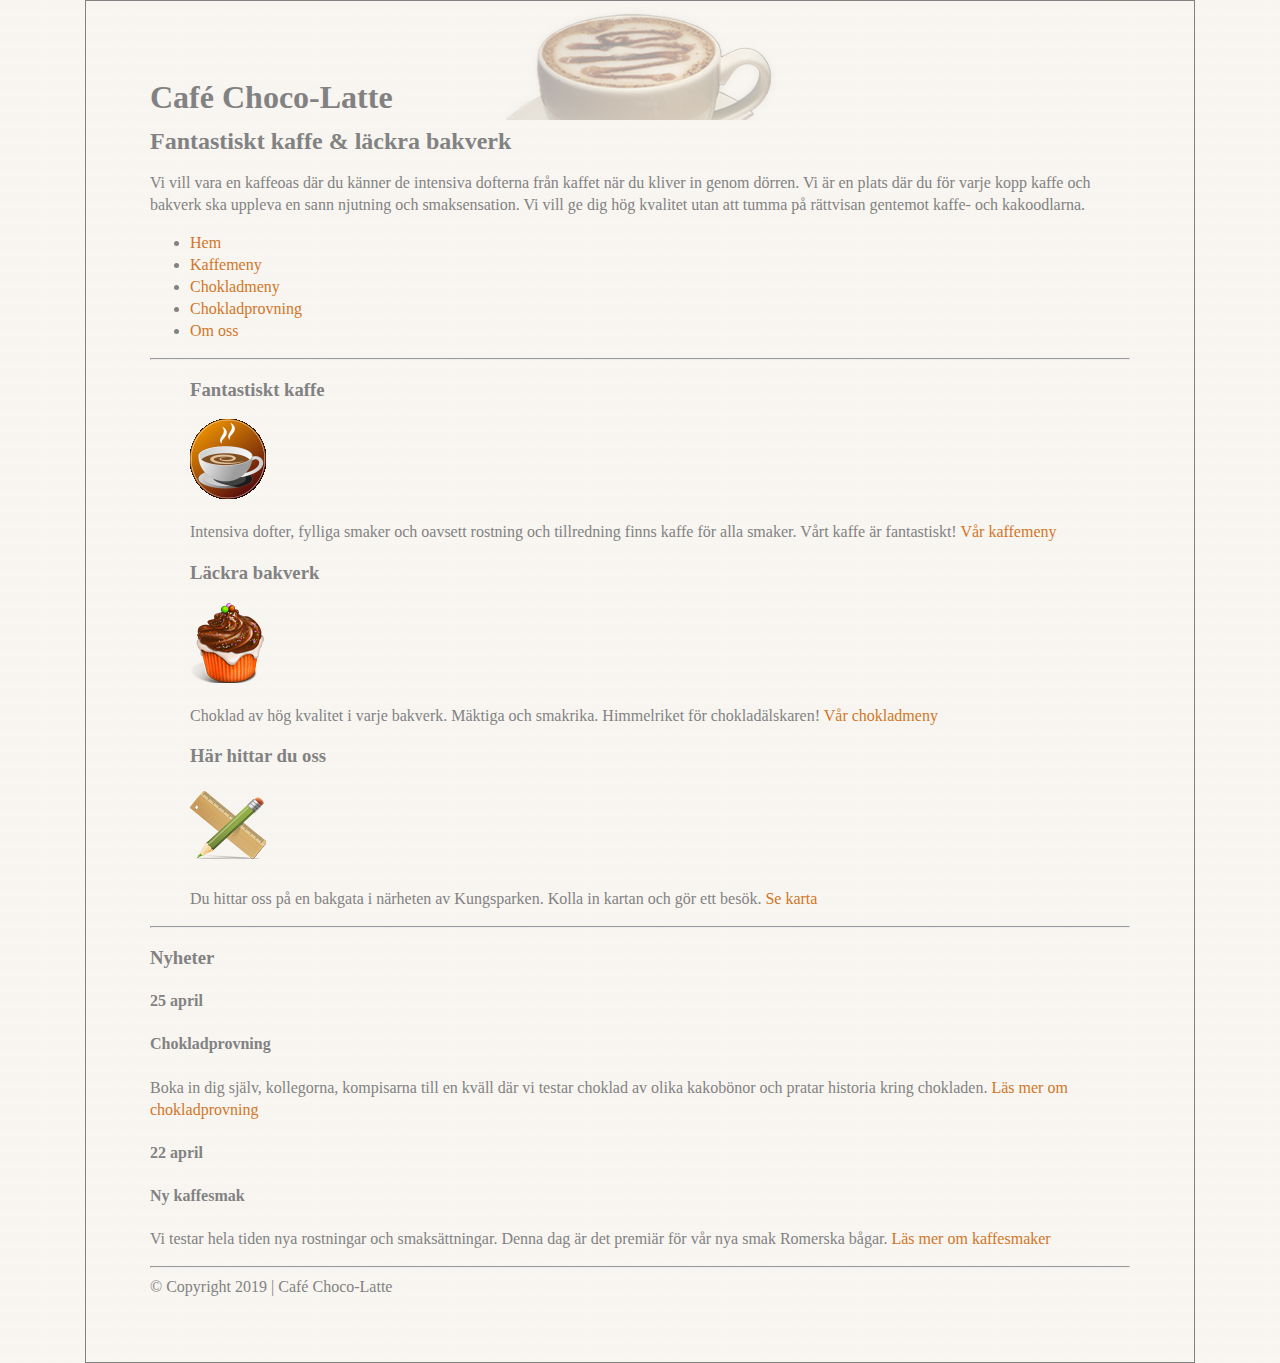
<file: Uppgift1/Café Choco-Latte/index.html>
<!DOCTYPE html>
<html lang="sv">

<head>
  <meta charset="utf-8">
  <title>Café Choco-Latte</title>
  <link rel="stylesheet" href="Style/style.css">
</head>

<body>
  <header>
    <h1>Café Choco-Latte</h1>
    <h2>Fantastiskt kaffe & läckra bakverk</h2>
    <p>Vi vill vara en kaffeoas där du känner de intensiva dofterna från kaffet när du kliver in genom dörren.
      Vi är en plats där du för varje kopp kaffe och bakverk ska uppleva en sann njutning och smaksensation.
      Vi vill ge dig hög kvalitet utan att tumma på rättvisan gentemot kaffe- och kakoodlarna.
    </p>
    <nav>
      <ul>
        <li><a href="#">Hem</a></li>
        <li><a href="#">Kaffemeny</a></li>
        <li><a href="#">Chokladmeny</a></li>
        <li><a href="./chokladprovning.html">Chokladprovning</a></li>
        <li><a href="#">Om oss</a></li>
      </ul>
    </nav>
    <hr>
  </header>

  <main>
    <!--Figure för att få till indenteringen i designspecifikationen. Section för att separera nyheter och
    de länkande artiklarna (ex. fantastiskt kaffe). Articles inuti section eftersom artiklarna egentligen kan stå på egen hand.
    De är inte direkt beroende av varandra.-->
    <figure>
      <section>
        <article>
          <h3>Fantastiskt kaffe</h3>
          <img src="Images/cols-img.png" alt="Rykande kaffe">
          <p>Intensiva dofter, fylliga smaker och oavsett rostning och tillredning finns kaffe för alla smaker.
            Vårt kaffe är fantastiskt! <a href="#">Vår kaffemeny</a>
          </p>
        </article>

        <article>
          <h3>Läckra bakverk</h3>
          <img src="Images/cols-img2.png" alt="Cupcake">
          <p>Choklad av hög kvalitet i varje bakverk. Mäktiga och smakrika. Himmelriket för chokladälskaren!
            <a href="#">Vår chokladmeny</a>
          </p>
        </article>

        <article>
          <h3>Här hittar du oss</h3>
          <img src="Images/cols-img3.png" alt="Penna och linjal">
          <p>Du hittar oss på en bakgata i närheten av Kungsparken. Kolla in kartan och gör ett besök.
            <a href="#">Se karta</a>
          </p>
        </article>
      </section>
    </figure>
    <hr>

    <!-- Section delar delar sidan här. I section finns flera artiklar
    eftersom dessa inte beror av varandra. Det går att ha varje artikel på egen hand.-->
    <section>
      <h3>Nyheter</h3>

      <article>
        <h4>25 april</h4>
        <h4>Chokladprovning</h4>
        <p>Boka in dig själv, kollegorna,
          kompisarna till en kväll där vi testar choklad av olika kakobönor och pratar historia kring chokladen.
          <a href="./chokladprovning.html">Läs mer om chokladprovning</a>
        </p>
      </article>

      <article>
        <h4>22 april</h4>
        <h4>Ny kaffesmak</h4>
        <p>Vi testar hela tiden nya rostningar och smaksättningar. Denna dag är det premiär för vår nya smak Romerska bågar.
          <a href="#">Läs mer om kaffesmaker</a>
        </p>
      </article>
    </section>
  </main>

  <footer>
    <hr>
    © Copyright 2019 | Café Choco-Latte
  </footer>
</body>

</html>
</file>
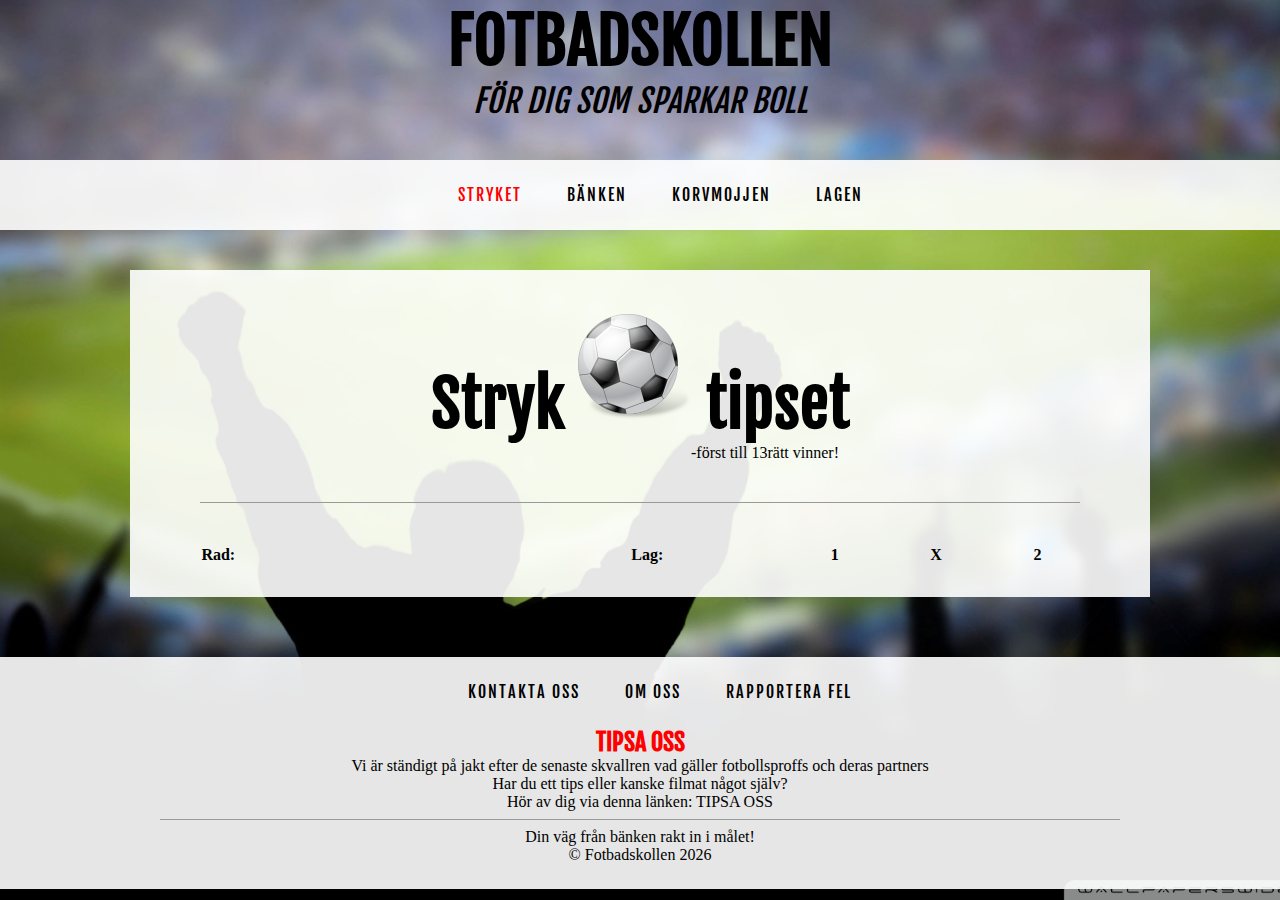
<file: Uppgift3/Stryktipset/index.html>
<!DOCTYPE html>

<html>

<head>
	<title>JS - Examination</title>
	<meta charset="utf-8" />
	<script src="./assets/js/index.js" type="module"></script>
	<link rel="stylesheet" href="assets/css/index.css" />
	<link rel="shortcut icon" href="assets/img/fotboll.png" type="image/png">
</head>

<body>
	<!-- Mall för "checkmarks"
		<span class="checkmark">
			<div class="stem"></div>
			<div class="kick"></div>
		</span> 
		-->

	<header>
		<h1>FOTBADSKOLLEN</h1>
		<p class="smallLogo">FÖR DIG SOM SPARKAR BOLL</p>
	</header>

	<nav>
		<ul>
			<li id="active"><a href="#">stryket</a></li>
			<li><a href="#">bänken</a></li>
			<li><a href="#">korvmojjen</a></li>
			<li><a href="#">lagen</a></li>
		</ul>
	</nav>


	<main>
		<h1>Stryk<img id="fotball" src="assets/img/fotboll.png"> tipset</h1>
		<p>-först till 13rätt vinner!</p>
		<hr />

		<table id="table">
			<tr>
				<th>Rad:</th>
				<th>Lag:</th>
				<th>1</th>
				<th>X</th>
				<th>2</th>
			</tr>
		</table>
	</main>

	<footer class="text-center">
		<nav>
			<ul>
				<li><a href="#">Kontakta oss</a></li>
				<li><a href="#">Om oss</a></li>
				<li><a href="#">Rapportera fel</a></li>
			</ul>
		</nav>
		<h2>TIPSA OSS</h2>
		<p>
			Vi är ständigt på jakt efter de senaste skvallren vad gäller fotbollsproffs och deras partners <br />
			Har du ett tips eller kanske filmat något själv? <br />
			Hör av dig via denna länken: <a href="#"> TIPSA OSS</a>
		</p>
		<hr />
		<p>
			Din väg från bänken rakt in i målet!<br>
			&copy; Fotbadskollen
			<script type="text/javascript">
				document.write(new Date().getFullYear());
			</script>
		<p>
	</footer>
</body>

</html>
</file>
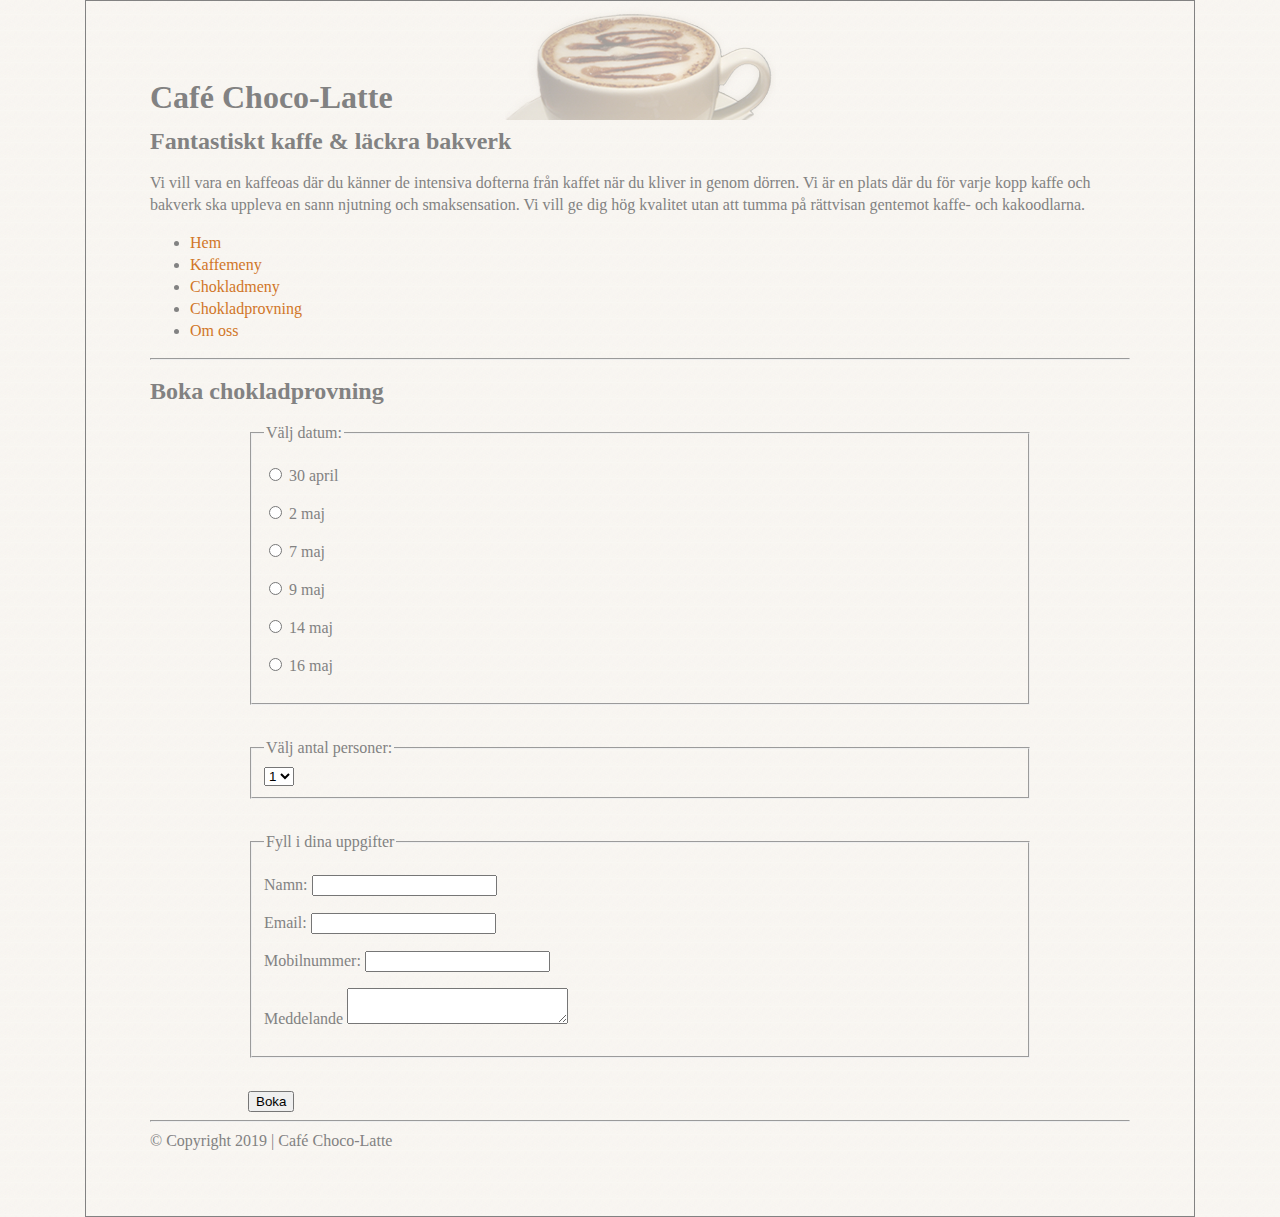
<file: Uppgift1/Café Choco-Latte/bokning.html>
<!DOCTYPE html>
<html lang="sv">

<head>
  <meta charset="utf-8">
  <title>Café Choco-Latte</title>
  <link rel="stylesheet" href="Style/style.css">
</head>

<body>
  <header>
    <h1>Café Choco-Latte</h1>
    <h2>Fantastiskt kaffe & läckra bakverk</h2>
    <p>Vi vill vara en kaffeoas där du känner de intensiva dofterna från kaffet när du kliver in genom dörren.
      Vi är en plats där du för varje kopp kaffe och bakverk ska uppleva en sann njutning och smaksensation.
      Vi vill ge dig hög kvalitet utan att tumma på rättvisan gentemot kaffe- och kakoodlarna.
    </p>
    <nav>
      <ul>
        <li><a href="./index.html">Hem</a></li>
        <li><a href="#">Kaffemeny</a></li>
        <li><a href="#">Chokladmeny</a></li>
        <li><a href="#">Chokladprovning</a></li>
        <li><a href="#">Om oss</a></li>
      </ul>
    </nav>
    <hr>
  </header>

  <main>
    <h2>Boka chokladprovning</h2>

    <form action="index.html" method="post">
      <fieldset>
        <legend>Välj datum:</legend>
        <p>
          <input type="radio" name="date" value="30 april" id="30">
          <label for="30">30 april</label>
        </p>

        <p>
          <input type="radio" name="date" value="2 maj" id="2">
          <label for="2">2 maj</label>
        </p>

        <p>
          <input type="radio" name="date" value="7 maj" id="7">
          <label for="7">7 maj</label>
        </p>

        <p>
          <input type="radio" name="date" value="9 maj" id="9">
          <label for="9">9 maj</label>
        </p>

        <p>
          <input type="radio" name="date" value="14 maj" id="14">
          <label for="14">14 maj</label>
        </p>

        <p>
          <input type="radio" name="date" value="16 maj" id="16">
          <label for="16">16 maj</label>
        </p>
      </fieldset>

      <fieldset>
        <legend>Välj antal personer:</legend>
        <select name="people">
          <option value="one">1</option>
          <option value="two">2</option>
          <option value="three">3</option>
          <option value="four">4</option>
        </select>
      </fieldset>

      <fieldset>
        <legend>Fyll i dina uppgifter</legend>

        <p>
          <label for="Name">Namn:</label>
          <input type="text" name="name" id="Name">
        </p>

        <p>
          <label for="Email">Email:</label>
          <input type="email" name="email" id="Email">
        </p>

        <p>
          <label for="Tfn">Mobilnummer:</label>
          <input type="number" name="tfn" id="Tfn">
        </p>

        <p>
          <label for="Meddelande">Meddelande</label>
          <textarea name="textArea" rows="2" cols="25" id="Meddelande"></textarea>
        </p>
      </fieldset>

      <input type="submit" value="Boka">
    </form>
  </main>

  <footer>
    <hr>
    © Copyright 2019 | Café Choco-Latte
  </footer>
</body>
</file>
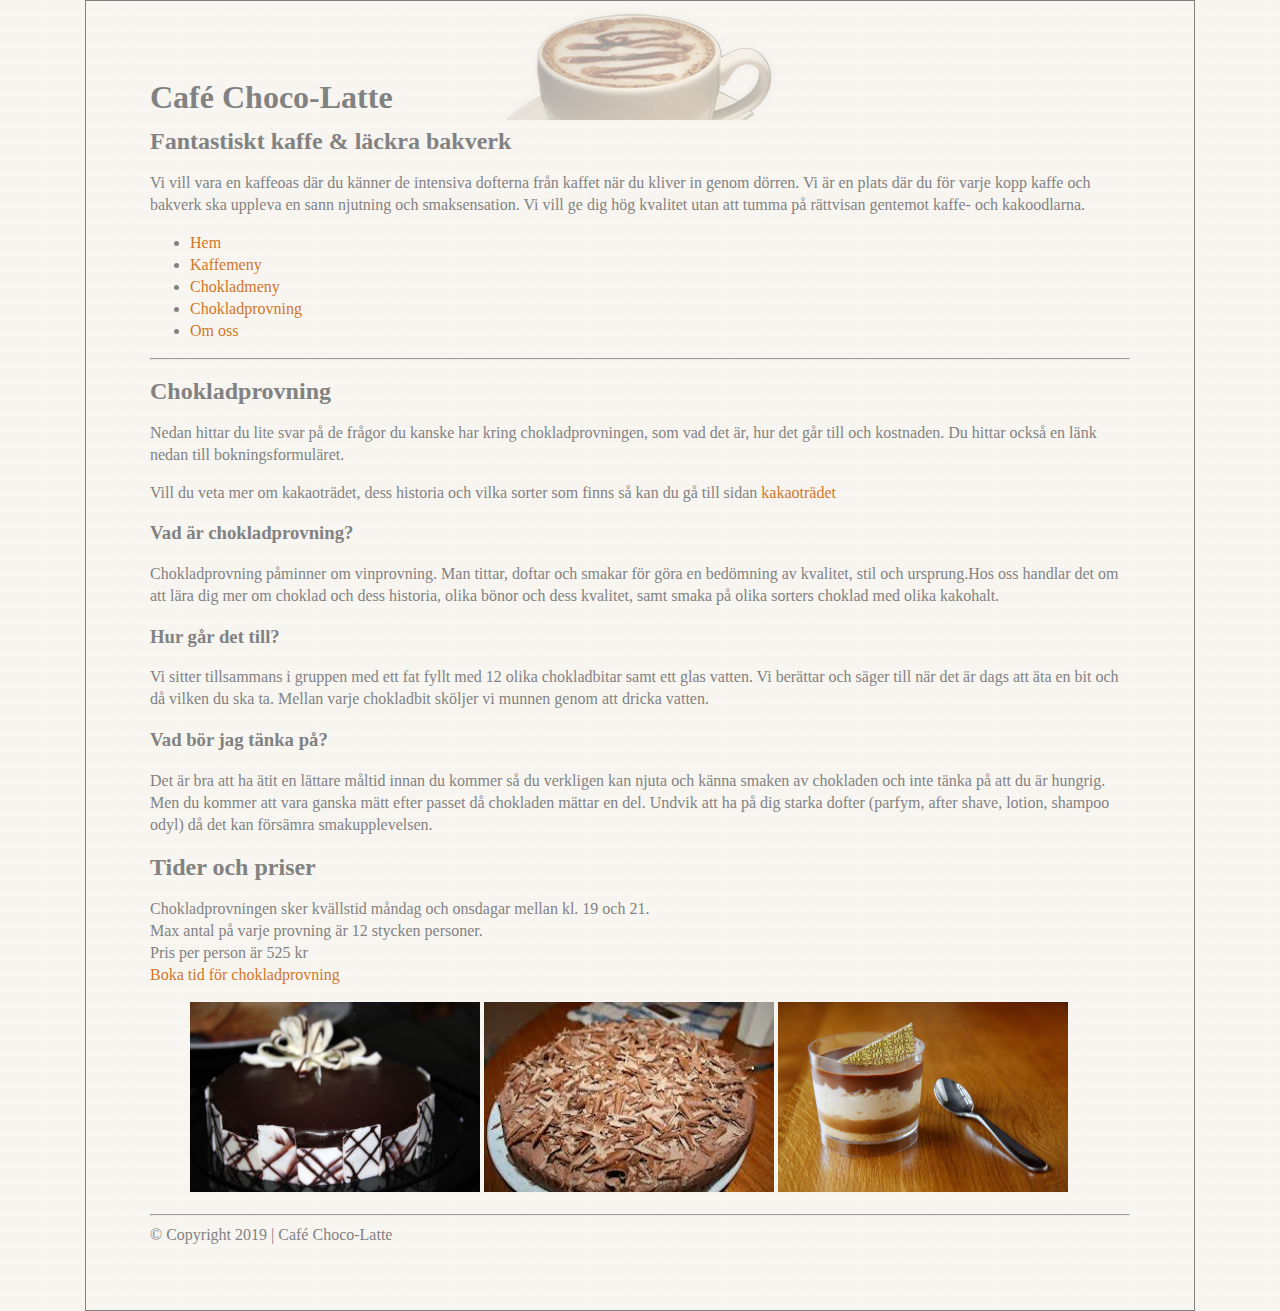
<file: Uppgift1/Café Choco-Latte/chokladprovning.html>
<!DOCTYPE html>
<html lang="sv">

<head>
  <meta charset="utf-8">
  <title>Café Choco-Latte</title>
  <link rel="stylesheet" href="Style/style.css">
</head>

<body>
  <header>
    <h1>Café Choco-Latte</h1>
    <h2>Fantastiskt kaffe & läckra bakverk</h2>
    <p>Vi vill vara en kaffeoas där du känner de intensiva dofterna från kaffet när du kliver in genom dörren.
      Vi är en plats där du för varje kopp kaffe och bakverk ska uppleva en sann njutning och smaksensation.
      Vi vill ge dig hög kvalitet utan att tumma på rättvisan gentemot kaffe- och kakoodlarna.
    </p>
    <nav>
      <ul>
        <li><a href="./index.html">Hem</a></li>
        <li><a href="#">Kaffemeny</a></li>
        <li><a href="#">Chokladmeny</a></li>
        <li><a href="#">Chokladprovning</a></li>
        <li><a href="#">Om oss</a></li>
      </ul>
    </nav>
    <hr>
  </header>

  <main>
    <!--Alla sektioner i article är beroende av varandra. Därför är de i samma article.-->
    <article>
      <section>
        <h2>Chokladprovning</h2>
        <p>Nedan hittar du lite svar på de frågor du kanske har kring chokladprovningen,
          som vad det är, hur det går till och kostnaden.
          Du hittar också en länk nedan till bokningsformuläret.
        </p>
        <p>
          Vill du veta mer om kakaoträdet, dess historia och vilka sorter som finns så kan du gå till sidan
          <a href="./omKakao.html">kakaoträdet</a>
        </p>
      </section>

      <section>
        <h3>Vad är chokladprovning?</h3>
        <p>Chokladprovning påminner om vinprovning. Man tittar, doftar och smakar för göra en bedömning av kvalitet, stil och ursprung.Hos oss handlar det om att lära dig mer om choklad och dess historia, olika bönor och dess kvalitet, samt smaka på
          olika
          sorters choklad med olika kakohalt.</p>
      </section>
      <section>
        <h3>Hur går det till?</h3>
        <p>Vi sitter tillsammans i gruppen med ett fat fyllt med 12 olika chokladbitar samt ett glas vatten. Vi berättar och säger till när det är dags att äta en bit och då vilken du ska ta. Mellan varje chokladbit sköljer vi munnen genom att dricka
          vatten.</p>
      </section>

      <section>
        <h3>Vad bör jag tänka på?</h3>
        <p>Det är bra att ha ätit en lättare måltid innan du kommer så du verkligen kan njuta och känna smaken av chokladen och inte tänka på att du är hungrig. Men du kommer att vara ganska mätt efter passet då chokladen mättar en del. Undvik att ha
          på
          dig
          starka dofter (parfym, after shave, lotion, shampoo odyl) då det kan försämra smakupplevelsen.</p>

      </section>
      <section>
        <h2>Tider och priser</h2>
        <p>Chokladprovningen sker kvällstid måndag och onsdagar mellan kl. 19 och 21.<br>
          Max antal på varje provning är 12 stycken personer.<br>
          Pris per person är 525 kr <br>
          <a href="./bokning.html">Boka tid för chokladprovning</a>
        </p>
      </section>
    </article>

    <!--Aside eftersom bilderna egentligen inte är direkt kopplade till resten av innehållet på sidan.-->
    <aside>
      <figure>
        <img src="Images/chocolate-cake-2.jpg" alt="chokladkaka med vit dekoration" height="190" width="290">
        <img src="Images/chokladkaka.jpg" alt="chokladtårta" height="190" width="290">
        <img src="Images/chocolate-dessert.jpg" alt="chokladdessert i glas med sked" height="190" width="290">
      </figure>
    </aside>
  </main>

  <footer>
    <hr>
    © Copyright 2019 | Café Choco-Latte
  </footer>
</body>
</file>
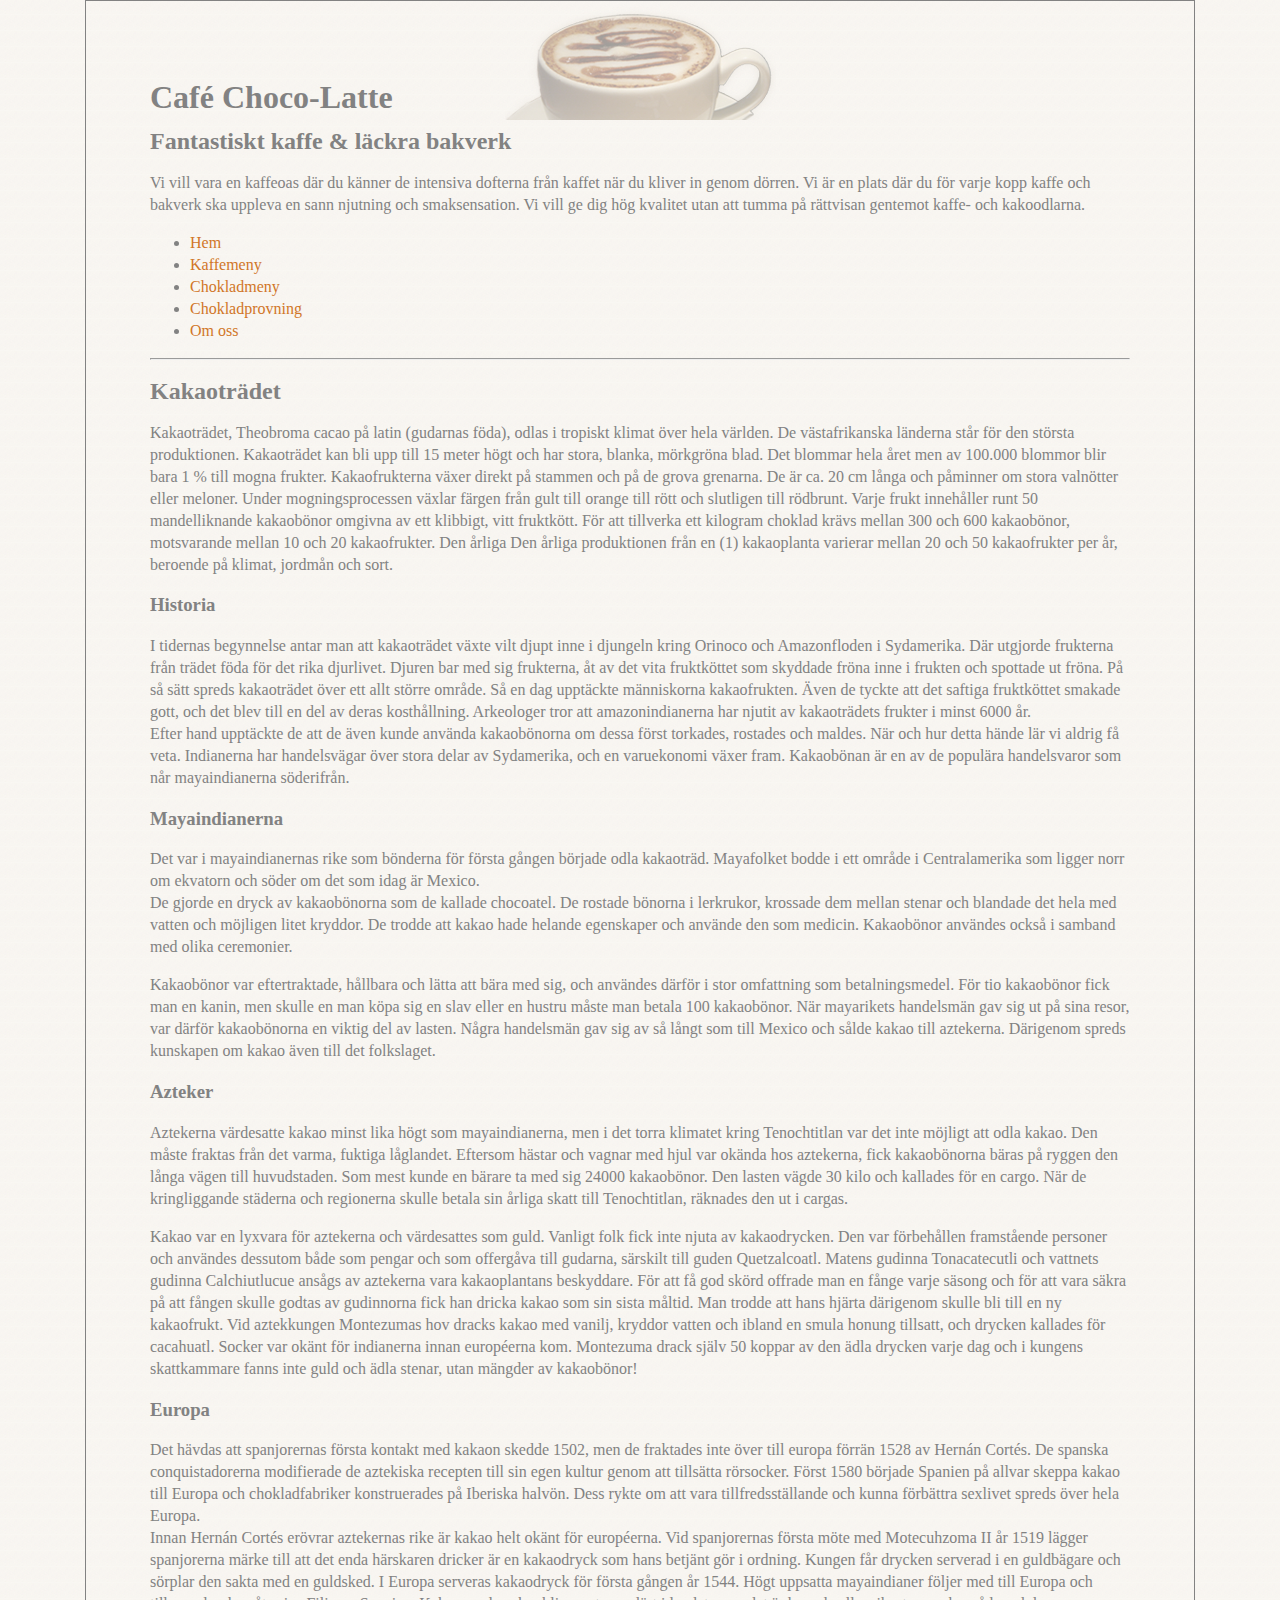
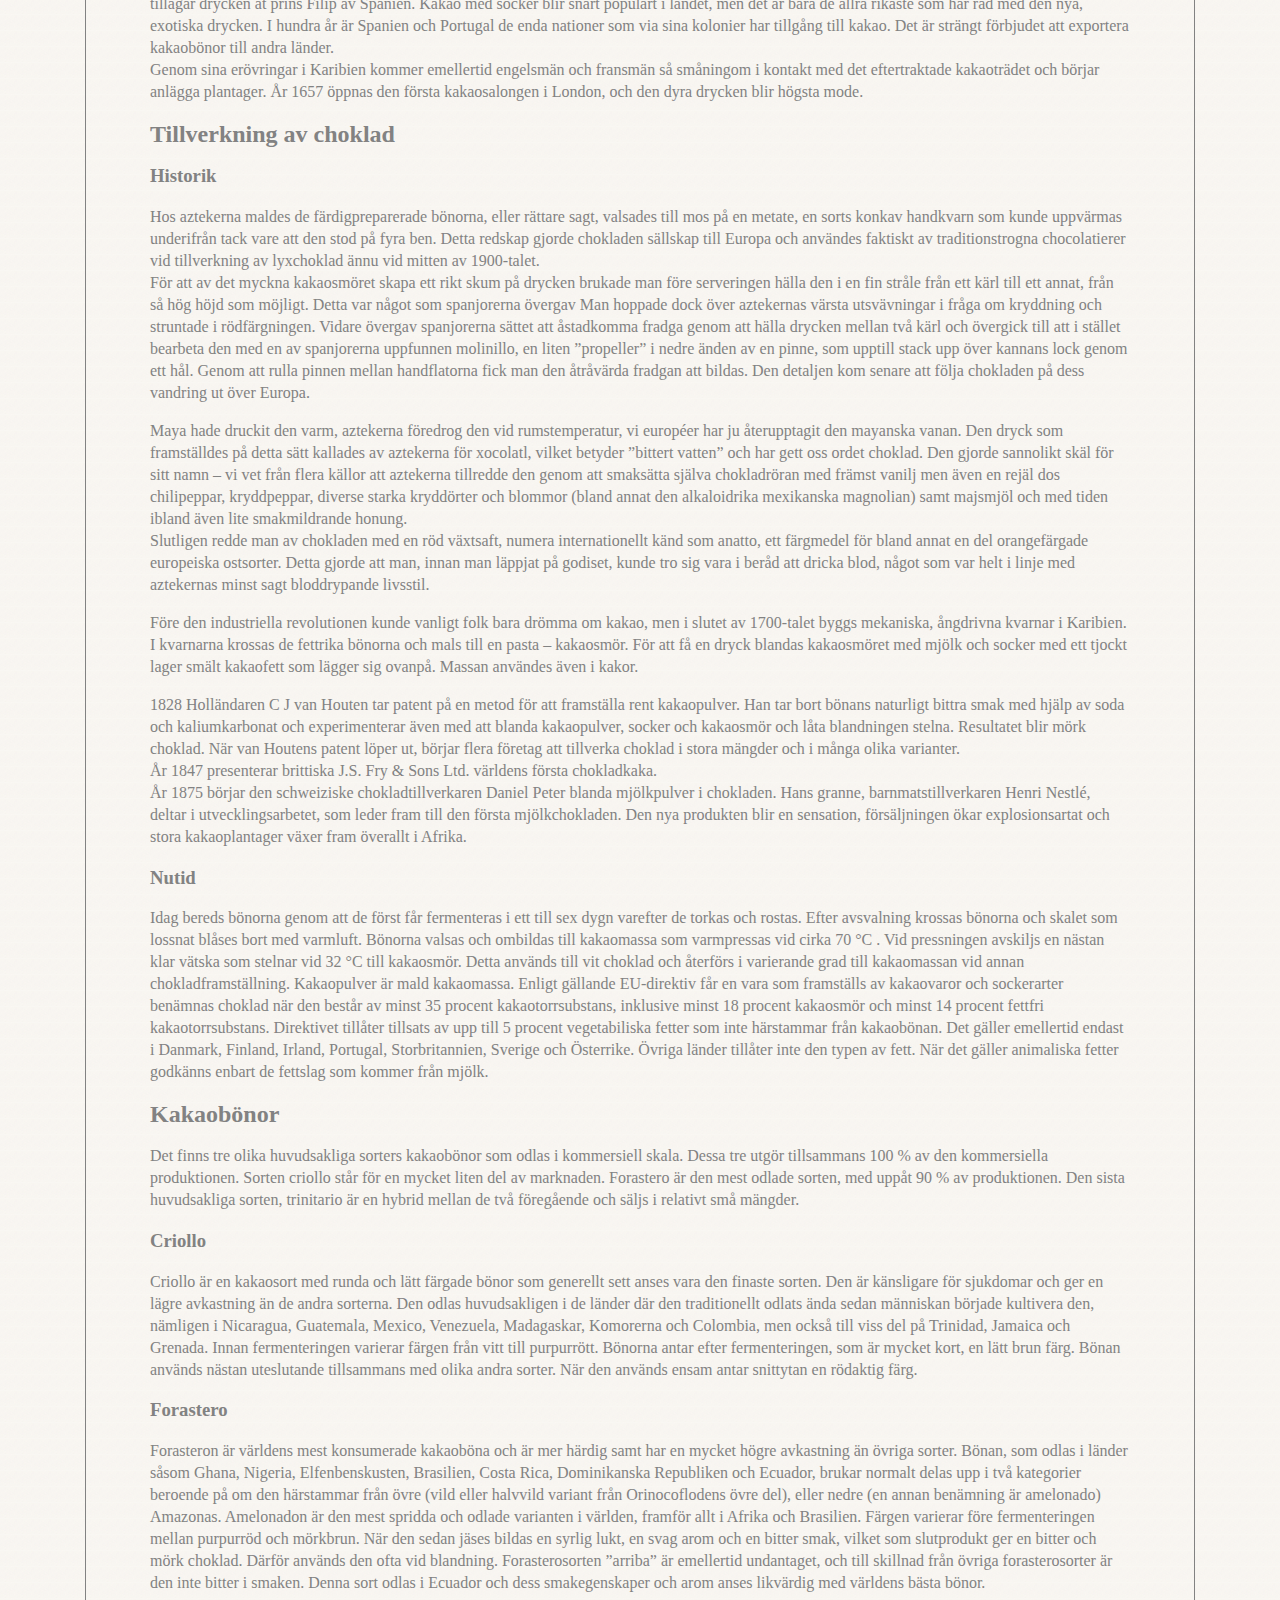
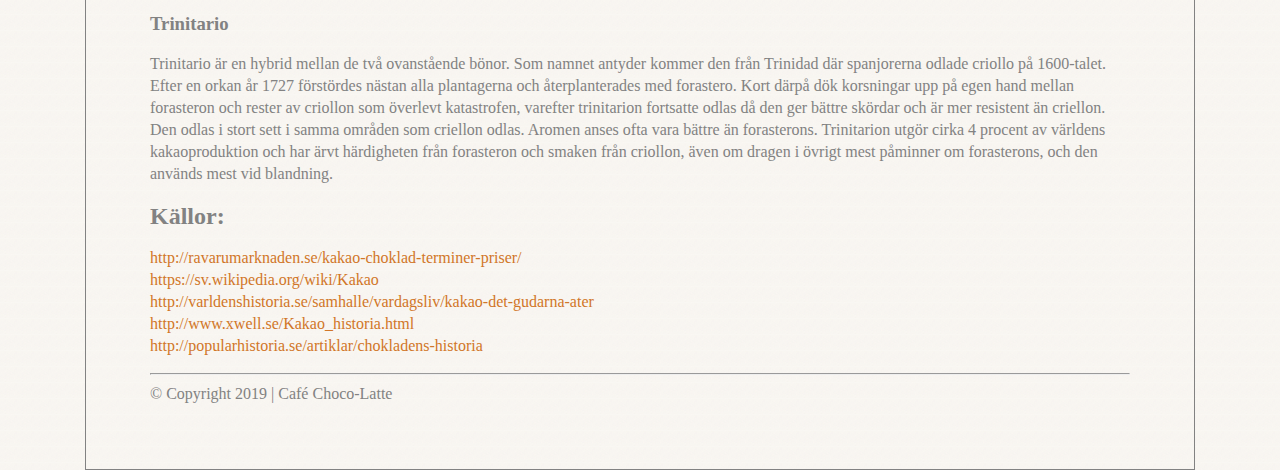
<file: Uppgift1/Café Choco-Latte/omKakao.html>
<!DOCTYPE html>
<html lang="sv">

<head>
  <meta charset="utf-8">
  <title>Café Choco-Latte</title>
  <link rel="stylesheet" href="Style/style.css">
</head>

<body>
  <header>
    <h1>Café Choco-Latte</h1>
    <h2>Fantastiskt kaffe & läckra bakverk</h2>
    <p>Vi vill vara en kaffeoas där du känner de intensiva dofterna från kaffet när du kliver in genom dörren.
      Vi är en plats där du för varje kopp kaffe och bakverk ska uppleva en sann njutning och smaksensation.
      Vi vill ge dig hög kvalitet utan att tumma på rättvisan gentemot kaffe- och kakoodlarna.
    </p>
    <nav>
      <ul>
        <li><a href="#">Hem</a></li>
        <li><a href="#">Kaffemeny</a></li>
        <li><a href="#">Chokladmeny</a></li>
        <li><a href="#">Chokladprovning</a></li>
        <li><a href="#">Om oss</a></li>
      </ul>
    </nav>
    <hr>
  </header>

  <main>
    <!--Eftersom hela texten hänger ihop är den inkapslad i ett article element. Denna är uppdelad i sections.-->
    <article>
      <section>
        <h2>Kakaoträdet</h2>

        <p>Kakaoträdet, Theobroma cacao på latin (gudarnas föda), odlas i tropiskt klimat över hela världen. De västafrikanska länderna står för den största produktionen. Kakaoträdet kan bli upp till 15 meter högt och har stora, blanka, mörkgröna
          blad.
          Det
          blommar hela året men av 100.000 blommor blir bara 1 % till mogna frukter. Kakaofrukterna växer direkt på stammen och på de grova grenarna. De är ca. 20 cm långa och påminner om stora valnötter eller meloner. Under mogningsprocessen växlar
          färgen
          från gult till orange till rött och slutligen till rödbrunt. Varje frukt innehåller runt 50 mandelliknande kakaobönor omgivna av ett klibbigt, vitt fruktkött.
          För att tillverka ett kilogram choklad krävs mellan 300 och 600 kakaobönor, motsvarande mellan 10 och 20 kakaofrukter. Den årliga Den årliga produktionen från en (1) kakaoplanta varierar mellan 20 och 50 kakaofrukter per år, beroende på
          klimat,
          jordmån och sort.</p>


        <h3>Historia</h3>
        <p>I tidernas begynnelse antar man att kakaoträdet växte vilt djupt inne i djungeln kring Orinoco och Amazonfloden i Sydamerika. Där utgjorde frukterna från trädet föda för det rika djurlivet. Djuren bar med sig frukterna, åt av det vita
          fruktköttet
          som skyddade fröna inne i frukten och spottade ut fröna. På så sätt spreds kakaoträdet över ett allt större område. Så en dag upptäckte människorna kakaofrukten. Även de tyckte att det saftiga fruktköttet smakade gott, och det blev till en
          del
          av
          deras kosthållning. Arkeologer tror att amazonindianerna har njutit av kakaoträdets frukter i minst 6000 år. <br>
          Efter hand upptäckte de att de även kunde använda kakaobönorna om dessa först torkades, rostades och maldes. När och hur detta hände lär vi aldrig få veta.
          Indianerna har handelsvägar över stora delar av Sydamerika, och en varuekonomi växer fram. Kakaobönan är en av de populära handelsvaror som når mayaindianerna söderifrån.
        </p>
        <h3>Mayaindianerna</h3>
        <p>Det var i mayaindianernas rike som bönderna för första gången började odla kakaoträd. Mayafolket bodde i ett område i Centralamerika som ligger norr om ekvatorn och söder om det som idag är Mexico. <br>
          De gjorde en dryck av kakaobönorna som de kallade chocoatel. De rostade bönorna i lerkrukor, krossade dem mellan stenar och blandade det hela med vatten och möjligen litet kryddor. De trodde att kakao hade helande egenskaper och använde den
          som
          medicin. Kakaobönor användes också i samband med olika ceremonier.
        </p>
        <p>Kakaobönor var eftertraktade, hållbara och lätta att bära med sig, och användes därför i stor omfattning som betalningsmedel. För tio kakaobönor fick man en kanin, men skulle en man köpa sig en slav eller en hustru måste man betala 100
          kakaobönor. När mayarikets handelsmän gav sig ut på sina resor, var därför kakaobönorna en viktig del av lasten. Några handelsmän gav sig av så långt som till Mexico och sålde kakao till aztekerna. Därigenom spreds kunskapen om kakao även
          till
          det folkslaget.</p>

        <h3>Azteker</h3>
        <p>Aztekerna värdesatte kakao minst lika högt som mayaindianerna, men i det torra klimatet kring Tenochtitlan var det inte möjligt att odla kakao. Den måste fraktas från det varma, fuktiga låglandet. Eftersom hästar och vagnar med hjul var
          okända
          hos aztekerna, fick kakaobönorna bäras på ryggen den långa vägen till huvudstaden. Som mest kunde en bärare ta med sig 24000 kakaobönor. Den lasten vägde 30 kilo och kallades för en cargo. När de kringliggande städerna och regionerna skulle
          betala sin årliga skatt till Tenochtitlan, räknades den ut i cargas.
        </p>
        <p>Kakao var en lyxvara för aztekerna och värdesattes som guld. Vanligt folk fick inte njuta av kakaodrycken. Den var förbehållen framstående personer och användes dessutom både som pengar och som offergåva till gudarna, särskilt till guden
          Quetzalcoatl. Matens gudinna Tonacatecutli och vattnets gudinna Calchiutlucue ansågs av aztekerna vara kakaoplantans beskyddare. För att få god skörd offrade man en fånge varje säsong och för att vara säkra på att fången skulle godtas av
          gudinnorna fick han dricka kakao som sin sista måltid. Man trodde att hans hjärta därigenom skulle bli till en ny kakaofrukt.
          Vid aztekkungen Montezumas hov dracks kakao med vanilj, kryddor vatten och ibland en smula honung tillsatt, och drycken kallades för cacahuatl. Socker var okänt för indianerna innan européerna kom. Montezuma drack själv 50 koppar av den
          ädla
          drycken varje dag och i kungens skattkammare fanns inte guld och ädla stenar, utan mängder av kakaobönor!
        </p>

        <h3>Europa</h3>
        <p>Det hävdas att spanjorernas första kontakt med kakaon skedde 1502, men de fraktades inte över till europa förrän 1528 av Hernán Cortés. De spanska conquistadorerna modifierade de aztekiska recepten till sin egen kultur genom att tillsätta
          rörsocker. Först 1580 började Spanien på allvar skeppa kakao till Europa och chokladfabriker konstruerades på Iberiska halvön. Dess rykte om att vara tillfredsställande och kunna förbättra sexlivet spreds över hela Europa. <br>
          Innan Hernán Cortés erövrar aztekernas rike är kakao helt okänt för européerna. Vid spanjorernas första möte med Motecuhzoma II år 1519 lägger spanjorerna märke till att det enda härskaren dricker är en kakaodryck som hans betjänt gör i
          ordning.
          Kungen får drycken serverad i en guldbägare och sörplar den sakta med en guldsked.
          I Europa serveras kakaodryck för första gången år 1544. Högt uppsatta mayaindianer följer med till Europa och tillagar drycken åt prins Filip av Spanien. Kakao med socker blir snart populärt i landet, men det är bara de allra rikaste som
          har
          råd
          med den nya, exotiska drycken.
          I hundra år är Spanien och Portugal de enda nationer som via sina kolonier har tillgång till kakao. Det är strängt förbjudet att exportera kakaobönor till andra länder. <br>
          Genom sina erövringar i Karibien kommer emellertid engelsmän och fransmän så småningom i kontakt med det eftertraktade kakaoträdet och börjar anlägga plantager.
          År 1657 öppnas den första kakaosalongen i London, och den dyra drycken blir högsta mode.</p>
      </section>
      <section>


        <h2>Tillverkning av choklad</h2>

        <h3>Historik</h3>
        <p>Hos aztekerna maldes de färdigpreparerade bönorna, eller rättare sagt, valsades till mos på en metate, en sorts konkav handkvarn som kunde uppvärmas underifrån tack vare att den stod på fyra ben. Detta redskap gjorde chokladen sällskap
          till
          Europa och användes faktiskt av traditionstrogna chocolatierer vid tillverkning av lyxchoklad ännu vid mitten av 1900-talet. <br>
          För att av det myckna kakaosmöret skapa ett rikt skum på drycken brukade man före serveringen hälla den i en fin stråle från ett kärl till ett annat, från så hög höjd som möjligt. Detta var något som spanjorerna övergav
          Man hoppade dock över aztekernas värsta utsvävningar i fråga om kryddning och struntade i rödfärgningen. Vidare övergav spanjorerna sättet att åstadkomma fradga genom att hälla drycken mellan två kärl och övergick till att i stället
          bearbeta
          den
          med en av spanjorerna uppfunnen molinillo, en liten ”propeller” i nedre änden av en pinne, som upptill stack upp över kannans lock genom ett hål. Genom att rulla pinnen mellan handflatorna fick man den åtråvärda fradgan att bildas. Den
          detaljen
          kom senare att följa chokladen på dess vandring ut över Europa.
        </p>
        <p> Maya hade druckit den varm, aztekerna föredrog den vid rumstemperatur, vi européer har ju återupptagit den mayanska vanan.
          Den dryck som framställdes på detta sätt kallades av aztekerna för xocolatl, vilket betyder ”bittert vatten” och har gett oss ordet choklad. Den gjorde sannolikt skäl för sitt namn – vi vet från flera källor att aztekerna tillredde den
          genom
          att
          smaksätta själva chokladröran med främst vanilj men även en rejäl dos chilipeppar, kryddpeppar, diverse starka kryddörter och blommor (bland annat den alkaloidrika mexikanska magnolian) samt majsmjöl och med tiden ibland även lite
          smakmildrande
          honung.<br>
          Slutligen redde man av chokladen med en röd växtsaft, numera internationellt känd som anatto, ett färgmedel för bland annat en del orangefärgade europeiska ostsorter. Detta gjorde att man, innan man läppjat på godiset, kunde tro sig vara i
          beråd
          att dricka blod, något som var helt i linje med aztekernas minst sagt bloddrypande livsstil.</p>

        <p>Före den industriella revolutionen kunde vanligt folk bara drömma om kakao, men i slutet av 1700-talet byggs mekaniska, ångdrivna kvarnar i Karibien. I kvarnarna krossas de fettrika bönorna och mals till en pasta – kakaosmör. För att få en
          dryck
          blandas kakaosmöret med mjölk och socker med ett tjockt lager smält kakaofett som lägger sig ovanpå. Massan användes även i kakor. <br>
        </p>
        <p>1828 Holländaren C J van Houten tar patent på en metod för att framställa rent kakaopulver. Han tar bort bönans naturligt bittra smak med hjälp av soda och kaliumkarbonat och experimenterar även med att blanda kakaopulver, socker och
          kakaosmör
          och låta blandningen stelna. Resultatet blir mörk choklad.
          När van Houtens patent löper ut, börjar flera företag att tillverka choklad i stora mängder och i många olika varianter. <br>
          År 1847 presenterar brittiska J.S. Fry & Sons Ltd. världens första chokladkaka. <br>
          År 1875 börjar den schweiziske chokladtillverkaren Daniel Peter blanda mjölkpulver i chokladen. Hans granne, barnmatstillverkaren Henri Nestlé, deltar i utvecklingsarbetet, som leder fram till den första mjölkchokladen. Den nya produkten
          blir
          en
          sensation, försäljningen ökar explosionsartat och stora kakaoplantager växer fram överallt i Afrika.
        </p>
        <h3>Nutid</h3>
        <p>Idag bereds bönorna genom att de först får fermenteras i ett till sex dygn varefter de torkas och rostas. Efter avsvalning krossas bönorna och skalet som lossnat blåses bort med varmluft. Bönorna valsas och ombildas till kakaomassa som
          varmpressas vid cirka 70 °C . Vid pressningen avskiljs en nästan klar vätska som stelnar vid 32 °C till kakaosmör. Detta används till vit choklad och återförs i varierande grad till kakaomassan vid annan chokladframställning. Kakaopulver är
          mald
          kakaomassa.
          Enligt gällande EU-direktiv får en vara som framställs av kakaovaror och sockerarter benämnas choklad när den består av minst 35 procent kakaotorrsubstans, inklusive minst 18 procent kakaosmör och minst 14 procent fettfri kakaotorrsubstans.
          Direktivet tillåter tillsats av upp till 5 procent vegetabiliska fetter som inte härstammar från kakaobönan. Det gäller emellertid endast i Danmark, Finland, Irland, Portugal, Storbritannien, Sverige och Österrike. Övriga länder tillåter
          inte
          den
          typen av fett. När det gäller animaliska fetter godkänns enbart de fettslag som kommer från mjölk.
        </p>
      </section>
      <section>


        <h2>Kakaobönor</h2>

        <p>Det finns tre olika huvudsakliga sorters kakaobönor som odlas i kommersiell skala. Dessa tre utgör tillsammans 100 % av den kommersiella produktionen. Sorten criollo står för en mycket liten del av marknaden. Forastero är den mest odlade
          sorten,
          med uppåt 90 % av produktionen. Den sista huvudsakliga sorten, trinitario är en hybrid mellan de två föregående och säljs i relativt små mängder.
        </p>
        <h3>Criollo</h3>
        <p>Criollo är en kakaosort med runda och lätt färgade bönor som generellt sett anses vara den finaste sorten. Den är känsligare för sjukdomar och ger en lägre avkastning än de andra sorterna. Den odlas huvudsakligen i de länder där den
          traditionellt
          odlats ända sedan människan började kultivera den, nämligen i Nicaragua, Guatemala, Mexico, Venezuela, Madagaskar, Komorerna och Colombia, men också till viss del på Trinidad, Jamaica och Grenada.
          Innan fermenteringen varierar färgen från vitt till purpurrött. Bönorna antar efter fermenteringen, som är mycket kort, en lätt brun färg. Bönan används nästan uteslutande tillsammans med olika andra sorter. När den används ensam antar
          snittytan
          en rödaktig färg.
        </p>
        <h3>Forastero</h3>
        <p>Forasteron är världens mest konsumerade kakaoböna och är mer härdig samt har en mycket högre avkastning än övriga sorter. Bönan, som odlas i länder såsom Ghana, Nigeria, Elfenbenskusten, Brasilien, Costa Rica, Dominikanska Republiken och
          Ecuador,
          brukar normalt delas upp i två kategorier beroende på om den härstammar från övre (vild eller halvvild variant från Orinocoflodens övre del), eller nedre (en annan benämning är amelonado) Amazonas.
          Amelonadon är den mest spridda och odlade varianten i världen, framför allt i Afrika och Brasilien. Färgen varierar före fermenteringen mellan purpurröd och mörkbrun. När den sedan jäses bildas en syrlig lukt, en svag arom och en bitter
          smak,
          vilket som slutprodukt ger en bitter och mörk choklad. Därför används den ofta vid blandning. Forasterosorten ”arriba” är emellertid undantaget, och till skillnad från övriga forasterosorter är den inte bitter i smaken. Denna sort odlas i
          Ecuador
          och dess smakegenskaper och arom anses likvärdig med världens bästa bönor.
        </p>
        <h3>Trinitario</h3>
        <p>Trinitario är en hybrid mellan de två ovanstående bönor. Som namnet antyder kommer den från Trinidad där spanjorerna odlade criollo på 1600-talet. Efter en orkan år 1727 förstördes nästan alla plantagerna och återplanterades med forastero.
          Kort
          därpå dök korsningar upp på egen hand mellan forasteron och rester av criollon som överlevt katastrofen, varefter trinitarion fortsatte odlas då den ger bättre skördar och är mer resistent än criellon. Den odlas i stort sett i samma områden
          som
          criellon odlas. Aromen anses ofta vara bättre än forasterons. Trinitarion utgör cirka 4 procent av världens kakaoproduktion och har ärvt härdigheten från forasteron och smaken från criollon, även om dragen i övrigt mest påminner om
          forasterons,
          och den används mest vid blandning.
        </p>
      </section>
      <h2>Källor:</h2>
      <p>
        <a href="http://ravarumarknaden.se/kakao-choklad-terminer-priser/">http://ravarumarknaden.se/kakao-choklad-terminer-priser/</a> <br>
        <a href="https://sv.wikipedia.org/wiki/Kakao">https://sv.wikipedia.org/wiki/Kakao</a> <br>
        <a href="http://varldenshistoria.se/samhalle/vardagsliv/kakao-det-gudarna-ater">http://varldenshistoria.se/samhalle/vardagsliv/kakao-det-gudarna-ater</a> <br>
        <a href="http://www.xwell.se/Kakao_historia.html">http://www.xwell.se/Kakao_historia.html</a> <br>
        <a href="http://popularhistoria.se/artiklar/chokladens-historia">http://popularhistoria.se/artiklar/chokladens-historia</a>
      </p>
    </article>



  </main>

  <footer>
    <hr>
    © Copyright 2019 | Café Choco-Latte
  </footer>
</body>
</file>
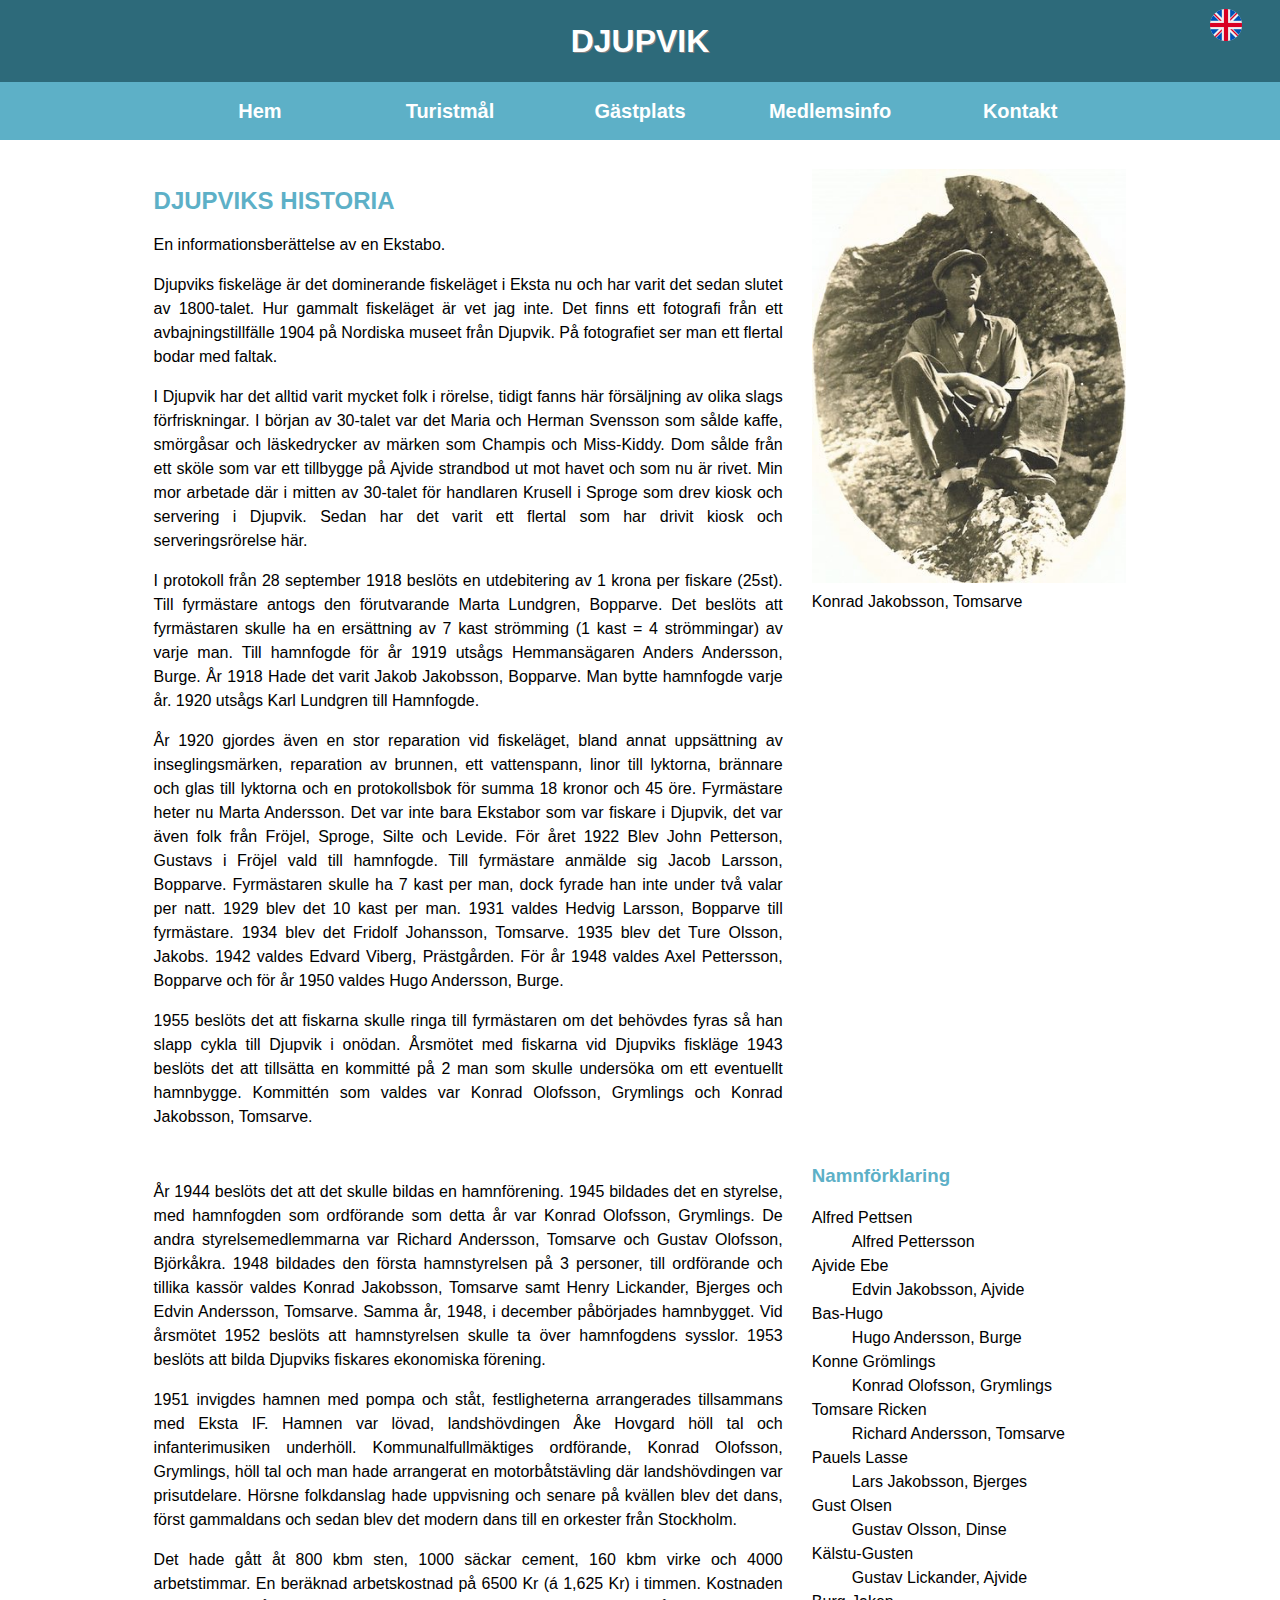
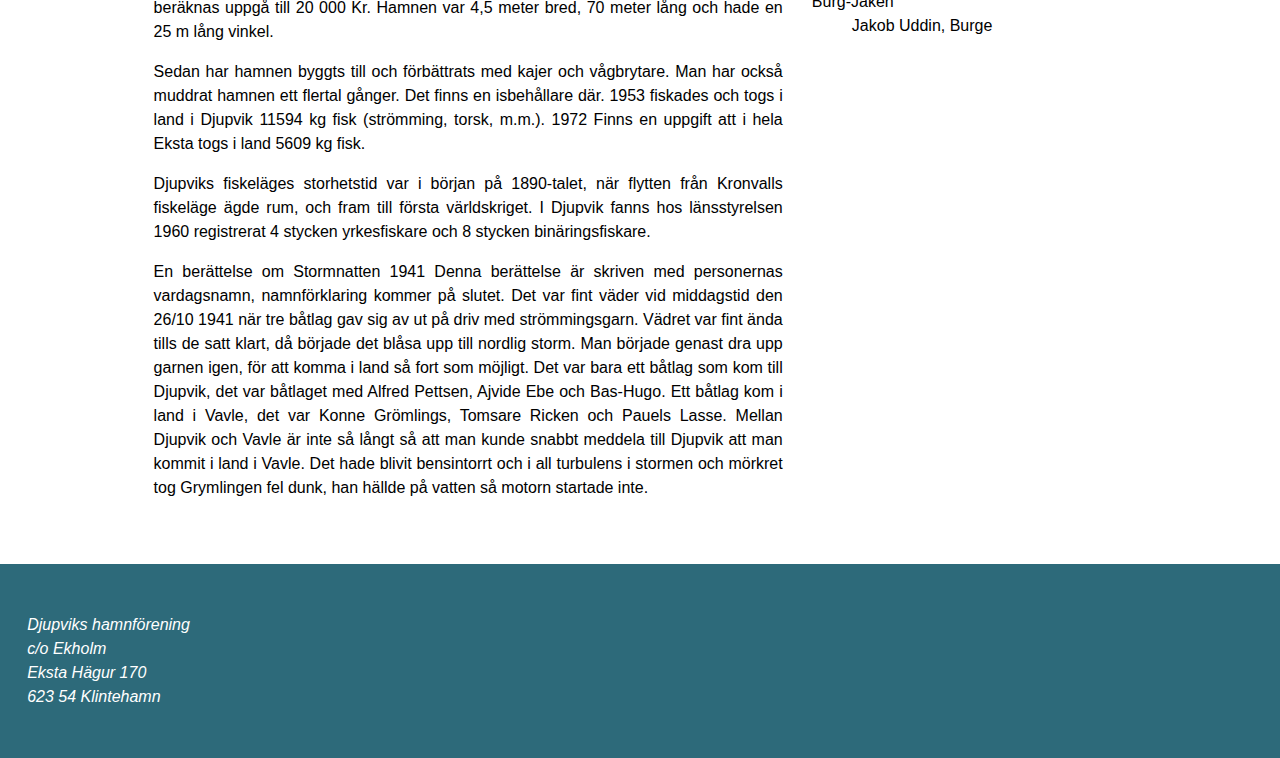
<file: Projekt/Djupvik/turistinformation/historia.html>
<!DOCTYPE html>
<html lang="sv">

<head>
  <meta charset="UTF-8">
  <title>Djupvik</title>
  <meta name="viewport" content="width=device-width, initial-scale=1">

  <link rel="stylesheet" href="../css/reset.css">
  <link rel="stylesheet" href="../css/style.css">
</head>

<body>
  <div id="container">
    <header>
      <h1>DJUPVIK</h1>
      <a href="../turistinformation/english.html"><img src="../images/eng-icon-sm.png" alt="Brittish flag icon."></a>

    </header>

    <nav>
      <ul>
        <li><a href="../index.html">Hem</a></li>
        <li><a href="../turistinformation/turistmal.html">Turistmål</a></li>
        <li><a href="../medlemmar/gastplats.html">Gästplats</a></li>
        <li><a href="../medlemmar/medlemsinfo.html">Medlemsinfo</a></li>
        <li><a href="kontakt.html">Kontakt</a></li>
      </ul>
    </nav>
    <main>
      <article class="grid-container">
        <div>
          <h2>DJUPVIKS HISTORIA</h2>
          <section>
            <p>
              En informationsberättelse av en Ekstabo.
            </p>
            <p>
              Djupviks fiskeläge är det dominerande fiskeläget i Eksta nu och har varit det sedan slutet av 1800-talet. Hur gammalt fiskeläget är vet jag inte. Det finns ett fotografi från ett avbajningstillfälle 1904 på Nordiska museet från Djupvik.
              På
              fotografiet ser man ett flertal bodar med faltak.
            </p>
            <p>
              I Djupvik har det alltid varit mycket folk i rörelse, tidigt fanns här försäljning av olika slags förfriskningar. I början av 30-talet var det Maria och Herman Svensson som sålde kaffe, smörgåsar och läskedrycker av märken som Champis
              och
              Miss-Kiddy.
              Dom sålde från ett sköle som var ett tillbygge på Ajvide strandbod ut mot havet och som nu är rivet. Min mor arbetade där i mitten av 30-talet för handlaren Krusell i Sproge som drev kiosk och servering i Djupvik. Sedan har det varit
              ett
              flertal
              som
              har drivit kiosk och serveringsrörelse här.
            </p>
            <p>
              I protokoll från 28 september 1918 beslöts en utdebitering av 1 krona per fiskare (25st). Till fyrmästare antogs den förutvarande Marta Lundgren, Bopparve. Det beslöts att fyrmästaren skulle ha en ersättning av 7 kast strömming (1 kast
              =
              4
              strömmingar) av varje man. Till hamnfogde för år 1919 utsågs Hemmansägaren Anders Andersson, Burge. År 1918 Hade det varit Jakob Jakobsson, Bopparve. Man bytte hamnfogde varje år. 1920 utsågs Karl Lundgren till Hamnfogde.
            </p>
            <p>
              År 1920 gjordes även en stor reparation vid fiskeläget, bland annat uppsättning av inseglingsmärken, reparation av brunnen, ett vattenspann, linor till lyktorna, brännare och glas till lyktorna och en protokollsbok för summa 18 kronor
              och
              45
              öre.
              Fyrmästare heter nu Marta Andersson. Det var inte bara Ekstabor som var fiskare i Djupvik, det var även folk från Fröjel, Sproge, Silte och Levide. För året 1922 Blev John Petterson, Gustavs i Fröjel vald till hamnfogde. Till fyrmästare
              anmälde
              sig
              Jacob Larsson, Bopparve. Fyrmästaren skulle ha 7 kast per man, dock fyrade han inte under två valar per natt. 1929 blev det 10 kast per man. 1931 valdes Hedvig Larsson, Bopparve till fyrmästare. 1934 blev det Fridolf Johansson,
              Tomsarve.
              1935
              blev
              det Ture Olsson, Jakobs. 1942 valdes Edvard Viberg, Prästgården. För år 1948 valdes Axel Pettersson, Bopparve och för år 1950 valdes Hugo Andersson, Burge.
            </p>
            <p>
              1955 beslöts det att fiskarna skulle ringa till fyrmästaren om det behövdes fyras så han slapp cykla till Djupvik i onödan. Årsmötet med fiskarna vid Djupviks fiskläge 1943 beslöts det att tillsätta en kommitté på 2 man som skulle
              undersöka
              om
              ett
              eventuellt hamnbygge. Kommittén som valdes var Konrad Olofsson, Grymlings och Konrad Jakobsson, Tomsarve.
            </p>
          </section>
        </div>

        <aside>

          <figure>
            <img src="../images/Konrad.jpg" alt="Gammal porträttbild på Konrad Jakobsson i svart-vit med gul ton. Han sitter på en sten.">
            <figcaption>Konrad Jakobsson, Tomsarve</figcaption>
          </figure>
          <!--“HÄR BÖR BILDEN PÅ KONRAD KUNNA PASSA… VI VILL ÄVEN ATT HANS NAMN STÅR I NÄRHETEN UTAV BILDEN: Konrad Jakobsson, Tomsarve”-->
        </aside>
        <section>
          <p>
            År 1944 beslöts det att det skulle bildas en hamnförening. 1945 bildades det en styrelse, med hamnfogden som ordförande som detta år var Konrad Olofsson, Grymlings. De andra styrelsemedlemmarna var Richard Andersson, Tomsarve och Gustav
            Olofsson,
            Björkåkra. 1948 bildades den första hamnstyrelsen på 3 personer, till ordförande och tillika kassör valdes Konrad Jakobsson, Tomsarve samt Henry Lickander, Bjerges och Edvin Andersson, Tomsarve. Samma år, 1948, i december påbörjades
            hamnbygget.
            Vid
            årsmötet 1952 beslöts att hamnstyrelsen skulle ta över hamnfogdens sysslor. 1953 beslöts att bilda Djupviks fiskares ekonomiska förening.
          </p>
          <p>
            1951 invigdes hamnen med pompa och ståt, festligheterna arrangerades tillsammans med Eksta IF. Hamnen var lövad, landshövdingen Åke Hovgard höll tal och infanterimusiken underhöll. Kommunalfullmäktiges ordförande, Konrad Olofsson,
            Grymlings,
            höll tal
            och man hade arrangerat en motorbåtstävling där landshövdingen var prisutdelare. Hörsne folkdanslag hade uppvisning och senare på kvällen blev det dans, först gammaldans och sedan blev det modern dans till en orkester från Stockholm.
          </p>
          <p>
            Det hade gått åt 800 kbm sten, 1000 säckar cement, 160 kbm virke och 4000 arbetstimmar. En beräknad arbetskostnad på 6500 Kr (á 1,625 Kr) i timmen. Kostnaden beräknas uppgå till 20 000 Kr. Hamnen var 4,5 meter bred, 70 meter lång och hade
            en
            25
            m
            lång vinkel.
          </p>
          <p>
            Sedan har hamnen byggts till och förbättrats med kajer och vågbrytare. Man har också muddrat hamnen ett flertal gånger. Det finns en isbehållare där. 1953 fiskades och togs i land i Djupvik 11594 kg fisk (strömming, torsk, m.m.). 1972
            Finns
            en
            uppgift att i hela Eksta togs i land 5609 kg fisk.
          </p>
          <p>
            Djupviks fiskeläges storhetstid var i början på 1890-talet, när flytten från Kronvalls fiskeläge ägde rum, och fram till första världskriget. I Djupvik fanns hos länsstyrelsen 1960 registrerat 4 stycken yrkesfiskare och 8 stycken
            binäringsfiskare.
          </p>
          <p>
            En berättelse om Stormnatten 1941
            Denna berättelse är skriven med personernas vardagsnamn, namnförklaring kommer på slutet. Det var fint väder vid middagstid den 26/10 1941 när tre båtlag gav sig av ut på driv med strömmingsgarn. Vädret var fint ända tills de satt klart,
            då
            började
            det blåsa upp till nordlig storm. Man började genast dra upp garnen igen, för att komma i land så fort som möjligt. Det var bara ett båtlag som kom till Djupvik, det var båtlaget med Alfred Pettsen, Ajvide Ebe och Bas-Hugo. Ett båtlag kom
            i
            land i
            Vavle, det var Konne Grömlings, Tomsare Ricken och Pauels Lasse. Mellan Djupvik och Vavle är inte så långt så att man kunde snabbt meddela till Djupvik att man kommit i land i Vavle. Det hade blivit bensintorrt och i all turbulens i
            stormen
            och
            mörkret tog Grymlingen fel dunk, han hällde på vatten så motorn startade inte.
          </p>
        </section>

        <aside>
          <h3>
            Namnförklaring
          </h3>
          <dl>
            <dt>Alfred Pettsen</dt>
            <dd>Alfred Pettersson</dd>
            <dt>Ajvide Ebe</dt>
            <dd>Edvin Jakobsson, Ajvide</dd>
            <dt>Bas-Hugo</dt>
            <dd>Hugo Andersson, Burge</dd>
            <dt>Konne Grömlings</dt>
            <dd>Konrad Olofsson, Grymlings</dd>
            <dt>Tomsare Ricken</dt>
            <dd>Richard Andersson, Tomsarve</dd>
            <dt>Pauels Lasse</dt>
            <dd>Lars Jakobsson, Bjerges</dd>
            <dt>Gust Olsen</dt>
            <dd>Gustav Olsson, Dinse</dd>
            <dt>Kälstu-Gusten</dt>
            <dd>Gustav Lickander, Ajvide</dd>
            <dt>Burg-Jaken</dt>
            <dd>Jakob Uddin, Burge</dd>
          </dl>
        </aside>

      </article>
    </main>
    <footer>
      <address>
        Djupviks hamnförening <br>
        c/o Ekholm <br>
        Eksta Hägur 170 <br>
        623 54 Klintehamn <br>
      </address>
    </footer>
  </div>
</body>
</file>
<file: Uppgift1/Café Choco-Latte/Style/style.css>
body{
    font-size: 100%;
    color: #828282;
    font-family: Georgia, 'Times New Roman', Times, serif;
    line-height: 22px;
    background: url(images/header-img.png) no-repeat center top,url(images/body.png) repeat 0 0;
    width: 980px;
    margin: 0 auto;
    padding: 4em;
    border:1px solid #828282;
}

a{
    color: #D17628;
    text-decoration: none;
}

a:hover, a:focus{
    text-decoration: underline;
}

img{
    border: 0;
}

form{
    width: 80%;
    margin: 0 auto;
}

fieldset{
    margin-bottom: 2em;
}
</file>
<file: Uppgift3/Stryktipset/assets/css/index.css>
html, body, div, span, applet, object, iframe, h1, h2, h3, h4, h5, h6, p, blockquote, pre, a, abbr, acronym, address, big, cite, code, del, dfn, em, font, img, ins, kbd, q, s, samp, small, strike, strong, sub, sup, tt, var, b, u, i, center, dl, dt, dd, ol, ul, li, fieldset, form, label, legend, caption {
	margin: 0;
	padding: 0;
	border: 0;
	outline: 0;
	font-size: 100%;
	vertical-align: baseline;
	background: transparent;
}

@font-face {
	font-family: FjallaOne-Regular;
	src: url("../fonts/FjallaOne-Regular.otf") format("opentype");
}

html {
	background: url('../img/bg.jpg') #fff no-repeat center center fixed;
	-webkit-background-size: cover;
	-moz-background-size: cover;
	-o-background-size: cover;
	background-size: cover;
}

body {
	font-family: Verdana;
	color: #000;
}

header {
	height: 100px;
	color: #000;
	text-align: center;
}

header p {
	font-size: 4em;
	width: 960px;
	margin: 0 auto;
}

.smallLogo {
	font-size: 2em;
	font-style: italic;
}

nav {
	margin-top: 60px;
	background-color: rgba(255, 255, 255, 0.9);
	height: 70px;
	text-transform: uppercase;
	font-weight: 400;
	letter-spacing: 2px;
	text-align: center;
}

ul {
	padding-top: 25px;
	list-style-type: none;
	text-align: center;
}

li {
	display: inline-block;
	margin-left: 40px;
}

a {
	color: #000;
	text-decoration: none;
}

#active a {
	color: red;
}

a:hover {
	text-decoration: underline;
}

main {
	background-color: rgba(255, 255, 255, 0.9);
	width: 960px;
	margin: 40px auto 0 auto;
	padding: 30px;
	text-align: center;
}

main table {
	margin: 0 auto;
	width: 92%;
	text-align: center;
}

main table tr td:first-child, main table tr th:first-child {
	text-align: left;
}

#fotball {
	opacity: 1;
}

.checkmark {
	display: inline-block;
	width: 22px;
	height: 22px;
	-ms-transform: rotate(45deg);
	/* IE 9 */
	-webkit-transform: rotate(45deg);
	/* Chrome, Safari, Opera */
	transform: rotate(45deg);
}

.stem {
	position: absolute;
	width: 5px;
	height: 11px;
	background-color: green;
	left: 11px;
	top: 6px;
}

.kick {
	position: absolute;
	width: 5px;
	height: 5px;
	background-color: green;
	left: 8px;
	top: 12px;
}

main hr {
	margin: 40px;
}

main p {
	padding-left: 250px;
}

.text-center {
	text-align: center;
}

.text-bold {
	font-weight: bold;
}

footer {
	background-color: rgba(255, 255, 255, 0.9);
	padding-bottom: 25px;
}

footer nav {
	background-color: transparent;
}

footer hr {
	max-width: 960px;
}

table {
	text-align: left;
}

hr {
	height: 0;
	-webkit-box-sizing: content-box;
	-moz-box-sizing: content-box;
	box-sizing: content-box;
	border: 0;
	border-top: 1px solid #999999;
}

.red {
	color: red;
}

h1, h2, nav, header {
	font-family: FjallaOne-Regular;
}

h1 {
	font-size: 4em;
}

h2 {
	font-size: 1.5em;
}

footer h2 {
	color: red;
}
</file>
<file: Projekt/Djupvik/css/style.css>
body{
  font-family: Arial, Verdana, sans-serif;
  line-height: 1.5rem;
  overflow-x: hidden;
}

#container{
  text-align: justify;
  margin: 0;
  padding: 0 12%;
}

.grid-container{
  display: grid;
  grid-column-gap: 3%;
  grid-template-columns: 2fr 1fr;
}

.grid-container-1-1{
  display: grid;
  grid-column-gap: 5%;
  grid-template-columns: 1fr 1fr;
  margin: 3%;
}

header {
  background-color: #2D6A7A;
  padding: 3%;
  text-align: center;
  width: auto;
  margin: 0% -16% 0% -16%;
}

header > a {
  position:absolute;
  top: 1%;
  right: 3%;
}

nav{
  margin: 0 -16% 3% -16%;
  background-color: #5DB0C7;
  width: auto;
}

nav > ul {
  padding: 1%;
  font-size: 125%;
  text-align: center;
  margin: 0 12%;
}

nav > ul > li> a {
  color: white;
  text-decoration: none;
  line-height: 2.3rem;
}



ul {
  list-style: none;
  margin: 0;
}

table{
  width: 100%;
  border-collapse: collapse;
}

tr:nth-child(even){
  background: lightGray;
}

td {
  padding: 1%;
}

section {
  margin-top: 3%;
}

a {
  color: black;
  text-decoration: underline;
}

a:hover {
  font-weight: bold;
}

table + img {
  margin-top: 3%;
}

label{
  float: left;
  width: 6em;
  text-align: right;
  margin-right: 2%;
}

button {
  margin-left: 8em;
}

h1 {
  margin: 0;
  color: white;
  text-shadow: 1px 1px gray;
}

h2, h3{
  color: #5DB0C7;
}

figure{
  margin: 0;
}

img{
  max-width: 100%;
  margin: auto;
}

.flexing-content {
  display: flex;
  flex-wrap: wrap;
  align-items: flex-start;
  justify-content: center;
}

.flexing-content > article{
  border-radius: 10px;
  margin: 1%;
  padding: 3%;
  flex-basis: 25rem;
  box-shadow: 0 4px 8px 0 rgba(0,0,0,0.2);
}

.flexing-content > section{
  border-radius: 10px;
  margin: 1%;
  padding: 3%;
  flex: 1;
  flex-basis: 35rem;
  padding-left: 0;
}

footer{
  width: auto;
  color: white;
  background-color: #2D6A7A;
  padding: 5% 3% 5% 3%;
  width: auto;
  margin: 5% -16% 0% -16%;
}

@media (max-width:1140px){
  .removable{
    display: none;
  }

  label {
    width: 100%;
    float: none;
    text-align: left;
    display: block;
  }

  button {
    margin-left: 0;
  }
}

@media (min-width:960px) {
  nav > ul {
    font-weight: bold;
    display: grid;
    grid-template-columns: 1fr 1fr 1fr 1fr 1fr;
    list-style: none;
  }

  nav > ul > li> a {
    color: white;
    text-decoration: none;
    line-height: 2rem;
  }
}
</file>
